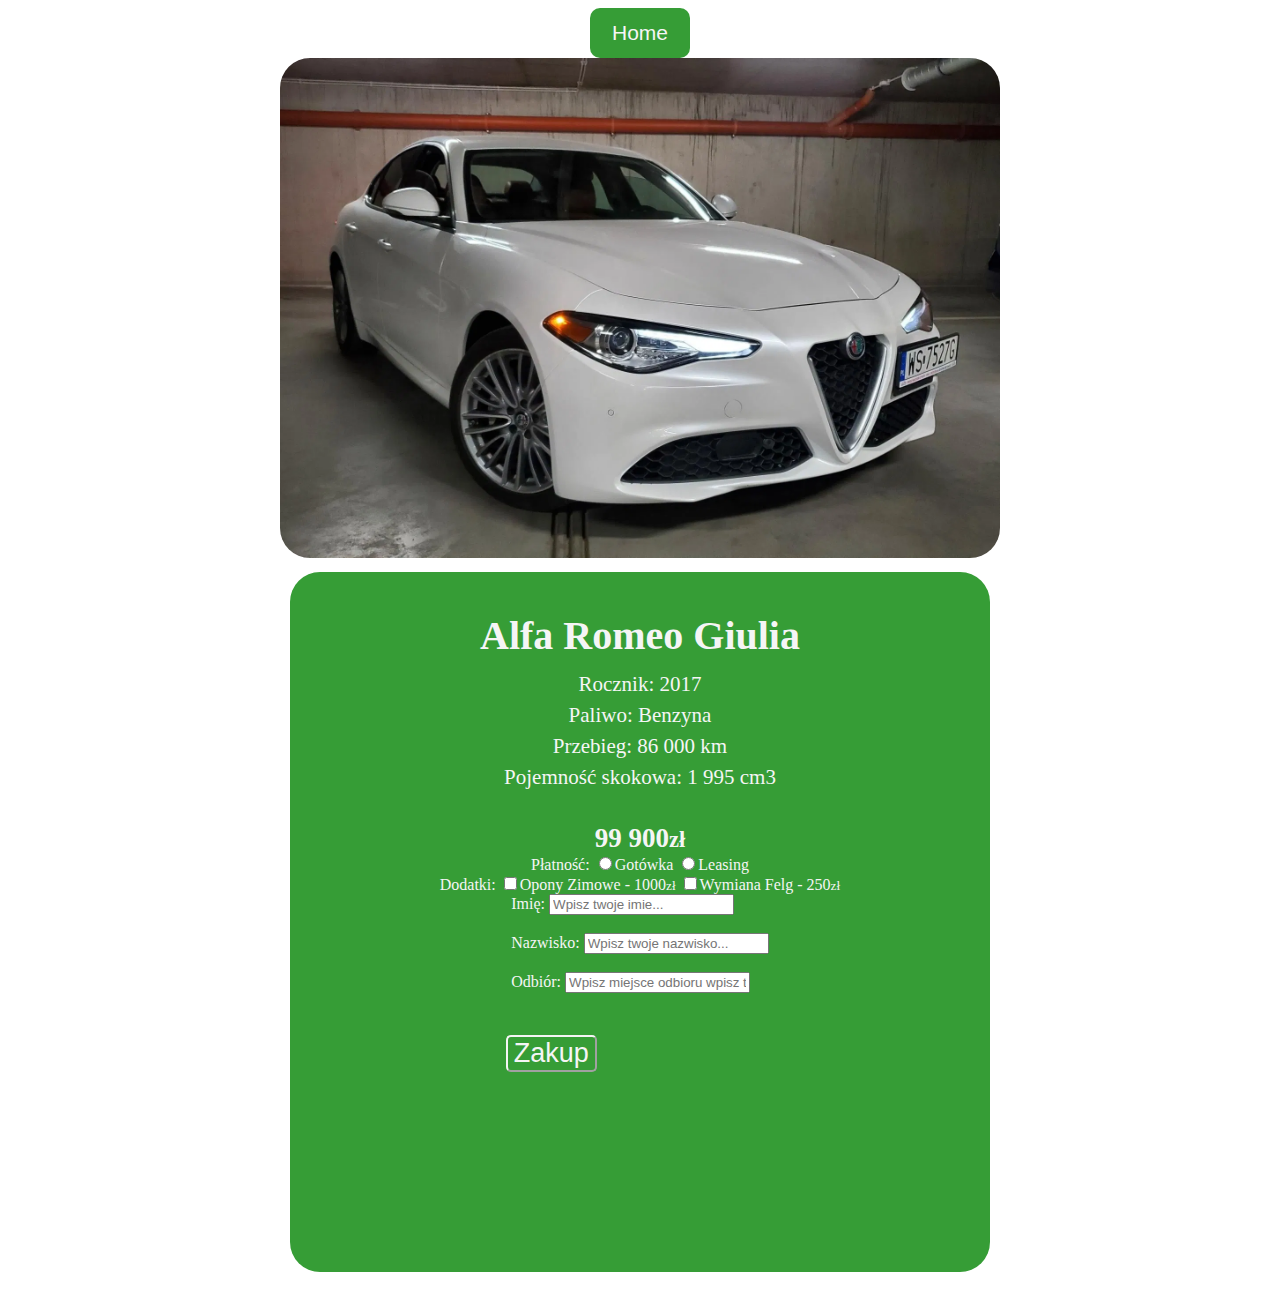
<file: Cars/Alfa Romeo/Alfa Romeo Giulia/Podstrona/Index.html>
<!DOCTYPE html>
<html lang="en">
<head>
    <meta charset="UTF-8">
    <meta name="viewport" content="width=device-width, initial-scale=1.0">
    <title>Alfa Romeo Giulia</title>
    <link rel="stylesheet" href="index.css">
    <script src = "index.js"> </script>
</head>
<body>
    <div class="pasek">
        <a href="../../../../index.html"><button class="Home">Home</button></a>
    </div>

    <div class="col-md-4">
        <div class="product">
            <div class="image">
                <img src="../Alfa Romeo Giulia.png" alt="">
            </div>
            <div class="info">
                <h3>Alfa Romeo Giulia</h3>

                <h6>Rocznik: 2017</h6>
                <h6>Paliwo: Benzyna</h6>
                <h6>Przebieg: 86 000 km</h6>
                <h6>Pojemność skokowa: 1 995 cm3</h6>
                <span class="price">99 900<small>zł</small></span>

                <div class="platnosc">
                    <label>Płatność:</label>
                    <input type="radio" name="platnosc" value="gotowka">Gotówka
                    <input type="radio" name="platnosc" value="leasing">Leasing
                </div>
                <div class="platnosc">
                    <label>Dodatki:</label>
                    <input type="checkbox">Opony Zimowe - 1000<small>zł</small>
                    <input type="checkbox">Wymiana Felg - 250<small>zł</small>
                </div>
                <form id="platnoscForm">
                    <div class="form-group">
                      <label for="imie">Imię:</label>
                      <input type="text" class="form-control" id="imie" required placeholder="Wpisz twoje imie...">
                    </div>
                    <br>
                    <div class="form-group">
                      <label for="nazwisko">Nazwisko:</label>
                      <input type="text" class="form-control" id="nazwisko" required placeholder="Wpisz twoje nazwisko...">
                    </div>
                    <br>
                    <div class="form-group">
                        <label for="miasto">Odbiór:</label>
                        <input type="text" class="form-control" id="miasto" required placeholder="Wpisz miejsce odbioru wpisz twój adres lub Komis...">
                      </div>
                      <div class="info-price">
                        <button onclick="kupAuto()" class="buy" type="submit" id="kup">Zakup</button>
                    </div>
                </form>
                </div>
            </div>
        </div>
    </div>
</body>
</html>
</file>
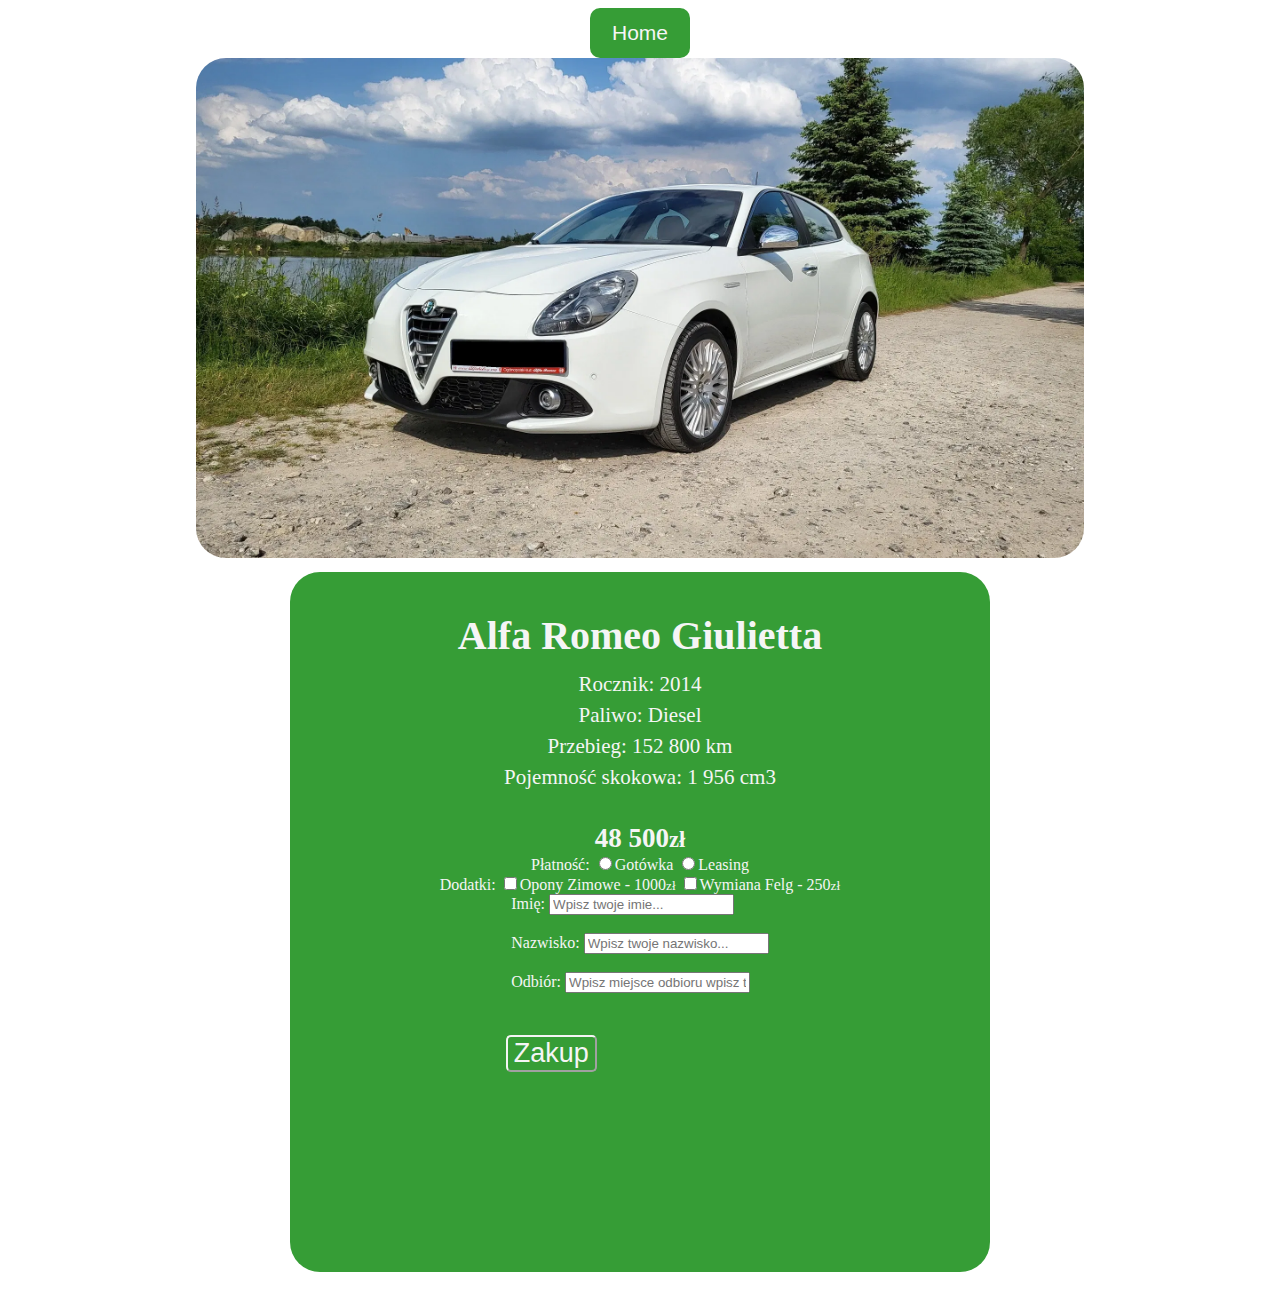
<file: Cars/Alfa Romeo/Alfa Romeo Giulietta/Podstrona/Index.html>
<!DOCTYPE html>
<html lang="en">
<head>
    <meta charset="UTF-8">
    <meta name="viewport" content="width=device-width, initial-scale=1.0">
    <title>Alfa Romeo Giulietta</title>
    <link rel="stylesheet" href="index.css">
    <script src = "index.js"> </script>
</head>
<body>
    <div class="pasek">
        <a href="../../../../index.html"><button class="Home">Home</button></a>
    </div>

    <div class="col-md-4">
        <div class="product">
            <div class="image">
                <img src="../Alfa Romeo Giulietta.png" alt="">
            </div>
            <div class="info">
                <h3>Alfa Romeo Giulietta</h3>

                <h6>Rocznik: 2014</h6>
                <h6>Paliwo: Diesel</h6>
                <h6>Przebieg: 152 800 km</h6>
                <h6>Pojemność skokowa: 1 956 cm3</h6>
                <span class="price">48 500<small>zł</small></span>

                <div class="platnosc">
                    <label>Płatność:</label>
                    <input type="radio" name="platnosc" value="gotowka">Gotówka
                    <input type="radio" name="platnosc" value="leasing">Leasing
                </div>
                <div class="platnosc">
                    <label>Dodatki:</label>
                    <input type="checkbox">Opony Zimowe - 1000<small>zł</small>
                    <input type="checkbox">Wymiana Felg - 250<small>zł</small>
                </div>
                <form id="platnoscForm">
                    <div class="form-group">
                      <label for="imie">Imię:</label>
                      <input type="text" class="form-control" id="imie" required placeholder="Wpisz twoje imie...">
                    </div>
                    <br>
                    <div class="form-group">
                      <label for="nazwisko">Nazwisko:</label>
                      <input type="text" class="form-control" id="nazwisko" required placeholder="Wpisz twoje nazwisko...">
                    </div>
                    <br>
                    <div class="form-group">
                        <label for="miasto">Odbiór:</label>
                        <input type="text" class="form-control" id="miasto" required placeholder="Wpisz miejsce odbioru wpisz twój adres lub Komis...">
                      </div>
                      <div class="info-price">
                        <button onclick="kupAuto()" class="buy" type="submit" id="kup">Zakup</button>
                    </div>
                </form>
                </div>
            </div>
        </div>
    </div>
</body>
</html>
</file>
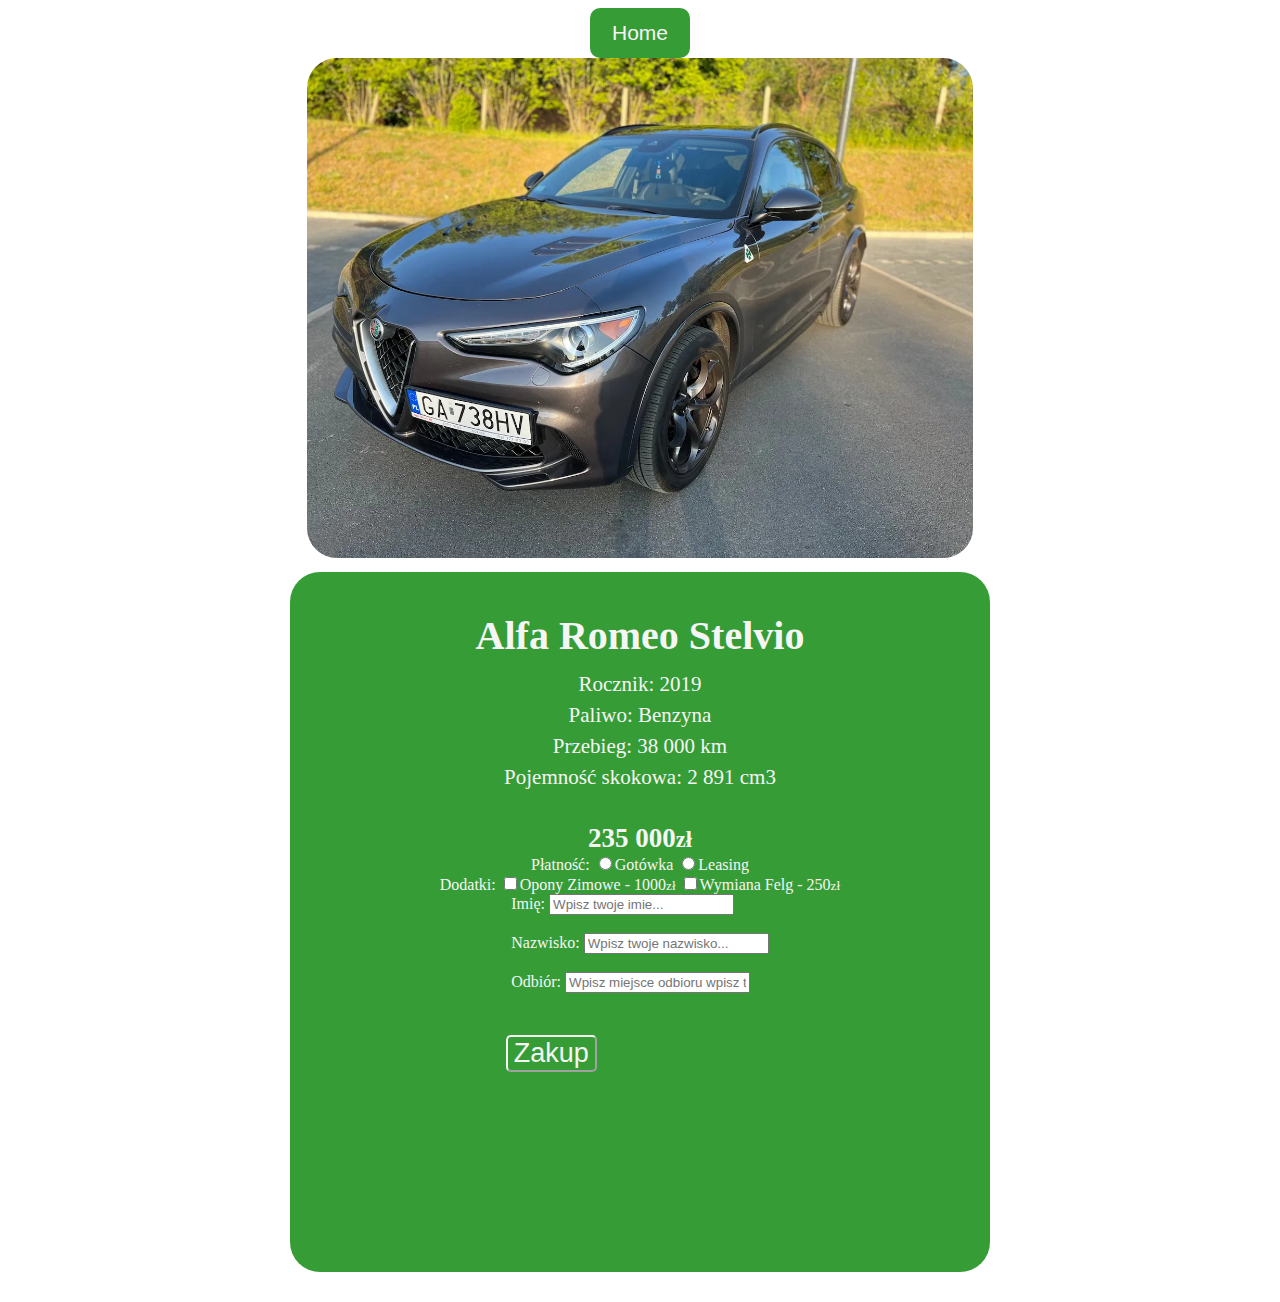
<file: Cars/Alfa Romeo/Alfa Romeo Stelvio/Podstrona/Index.html>
<!DOCTYPE html>
<html lang="en">
<head>
    <meta charset="UTF-8">
    <meta name="viewport" content="width=device-width, initial-scale=1.0">
    <title>Alfa Romeo Stelvio</title>
    <link rel="stylesheet" href="index.css">
    <script src = "index.js"> </script>
</head>
<body>
    <div class="pasek">
        <a href="../../../../index.html"><button class="Home">Home</button></a>
    </div>

    <div class="col-md-4">
        <div class="product">
            <div class="image">
                <img src="../Alfa Romeo Stelvio.png" alt="">
            </div>
            <div class="info">
                <h3>Alfa Romeo Stelvio</h3>

                <h6>Rocznik: 2019</h6>
                <h6>Paliwo: Benzyna</h6>
                <h6>Przebieg: 38 000 km</h6>
                <h6>Pojemność skokowa: 2 891 cm3</h6>
                <span class="price">235 000<small>zł</small></span>

                <div class="platnosc">
                    <label>Płatność:</label>
                    <input type="radio" name="platnosc" value="gotowka">Gotówka
                    <input type="radio" name="platnosc" value="leasing">Leasing
                </div>
                <div class="platnosc">
                    <label>Dodatki:</label>
                    <input type="checkbox">Opony Zimowe - 1000<small>zł</small>
                    <input type="checkbox">Wymiana Felg - 250<small>zł</small>
                </div>
                <form id="platnoscForm">
                    <div class="form-group">
                      <label for="imie">Imię:</label>
                      <input type="text" class="form-control" id="imie" required placeholder="Wpisz twoje imie...">
                    </div>
                    <br>
                    <div class="form-group">
                      <label for="nazwisko">Nazwisko:</label>
                      <input type="text" class="form-control" id="nazwisko" required placeholder="Wpisz twoje nazwisko...">
                    </div>
                    <br>
                    <div class="form-group">
                        <label for="miasto">Odbiór:</label>
                        <input type="text" class="form-control" id="miasto" required placeholder="Wpisz miejsce odbioru wpisz twój adres lub Komis...">
                      </div>
                      <div class="info-price">
                        <button onclick="kupAuto()" class="buy" type="submit" id="kup">Zakup</button>
                    </div>
                </form>
                </div>
            </div>
        </div>
    </div>
</body>
</html>
</file>
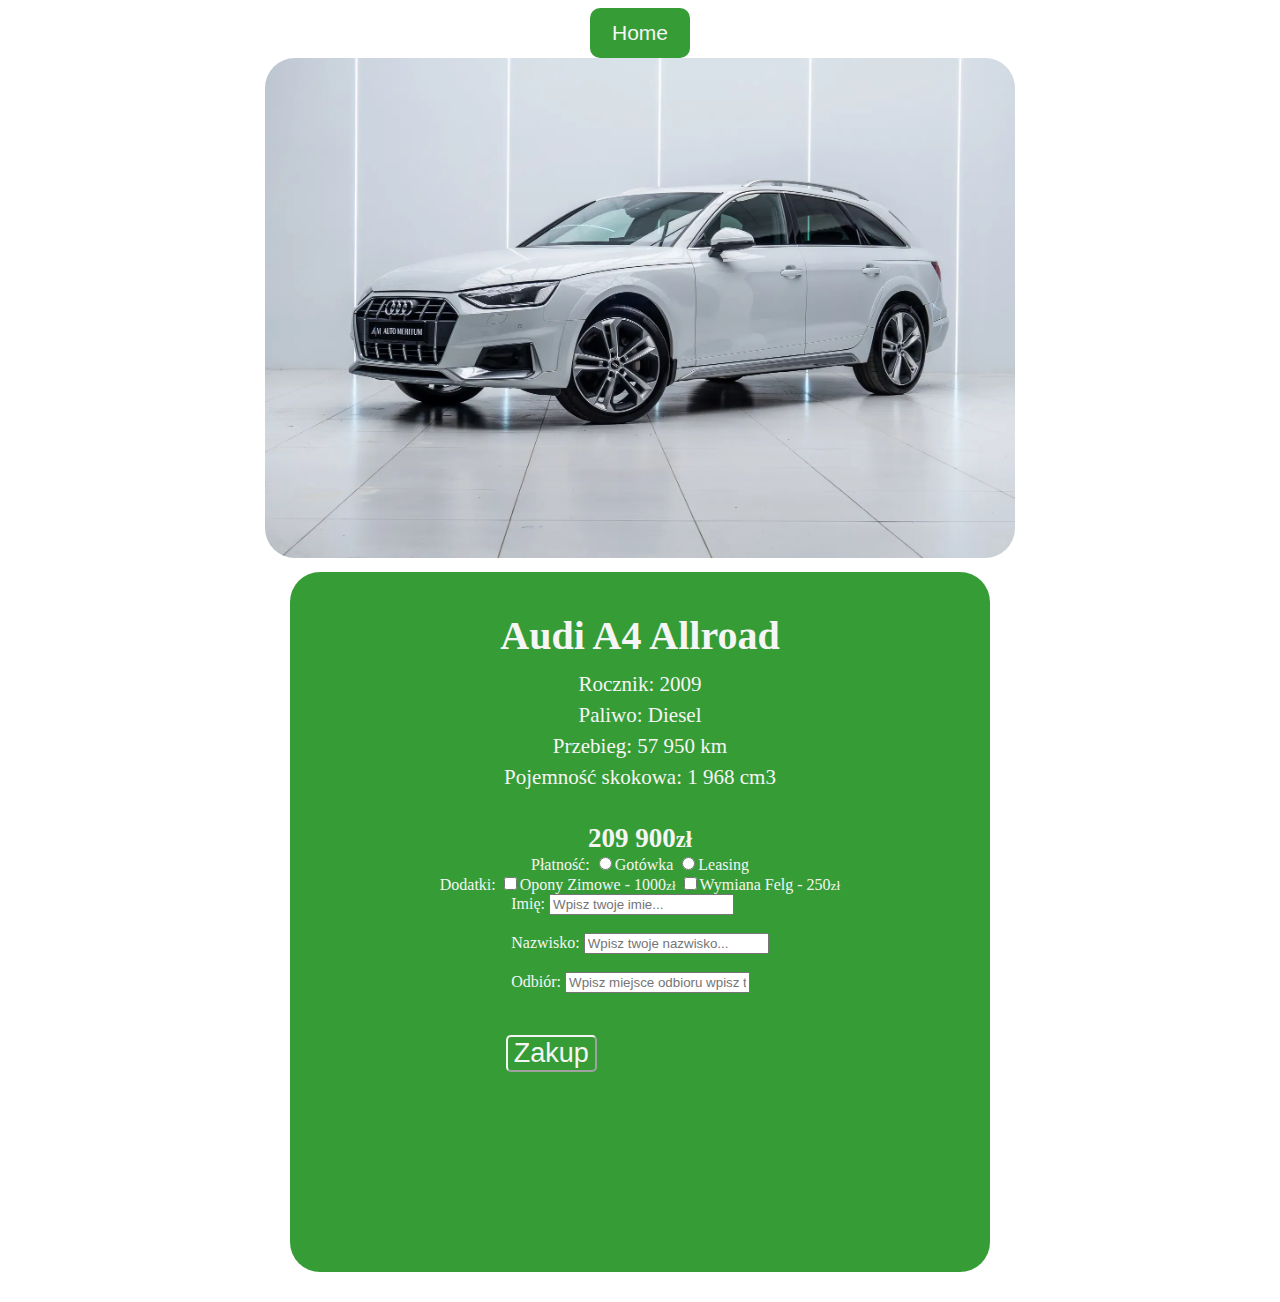
<file: Cars/Audi/AudiA4Allroad/Podstrona/Index.html>
<!DOCTYPE html>
<html lang="en">
<head>
    <meta charset="UTF-8">
    <meta name="viewport" content="width=device-width, initial-scale=1.0">
    <title>Audi A4</title>
    <link rel="stylesheet" href="index.css">
    <script src = "index.js"> </script>
</head>
<body>
    <div class="pasek">
        <a href="../../../../index.html"><button class="Home">Home</button></a>
    </div>

    <div class="col-md-4">
        <div class="product">
            <div class="image">
                <img src="../Audi A4 Allroad.png" alt="">
            </div>
            <div class="info">
                <h3>Audi A4 Allroad</h3>

                <h6>Rocznik: 2009</h6>
                <h6>Paliwo: Diesel</h6>
                <h6>Przebieg: 57 950 km</h6>
                <h6>Pojemność skokowa: 1 968 cm3</h6>
                <span class="price">209 900<small>zł</small></span>

                <div class="platnosc">
                    <label>Płatność:</label>
                    <input type="radio" name="platnosc" value="gotowka">Gotówka
                    <input type="radio" name="platnosc" value="leasing">Leasing
                </div>
                <div class="platnosc">
                    <label>Dodatki:</label>
                    <input type="checkbox">Opony Zimowe - 1000<small>zł</small>
                    <input type="checkbox">Wymiana Felg - 250<small>zł</small>
                </div>
                <form id="platnoscForm">
                    <div class="form-group">
                      <label for="imie">Imię:</label>
                      <input type="text" class="form-control" id="imie" required placeholder="Wpisz twoje imie...">
                    </div>
                    <br>
                    <div class="form-group">
                      <label for="nazwisko">Nazwisko:</label>
                      <input type="text" class="form-control" id="nazwisko" required placeholder="Wpisz twoje nazwisko...">
                    </div>
                    <br>
                    <div class="form-group">
                        <label for="miasto">Odbiór:</label>
                        <input type="text" class="form-control" id="miasto" required placeholder="Wpisz miejsce odbioru wpisz twój adres lub Komis...">
                      </div>
                      <div class="info-price">
                        <button onclick="kupAuto()" class="buy" type="submit" id="kup">Zakup</button>
                    </div>
                </form>
                </div>
            </div>
        </div>
    </div>
</body>
</html>
</file>
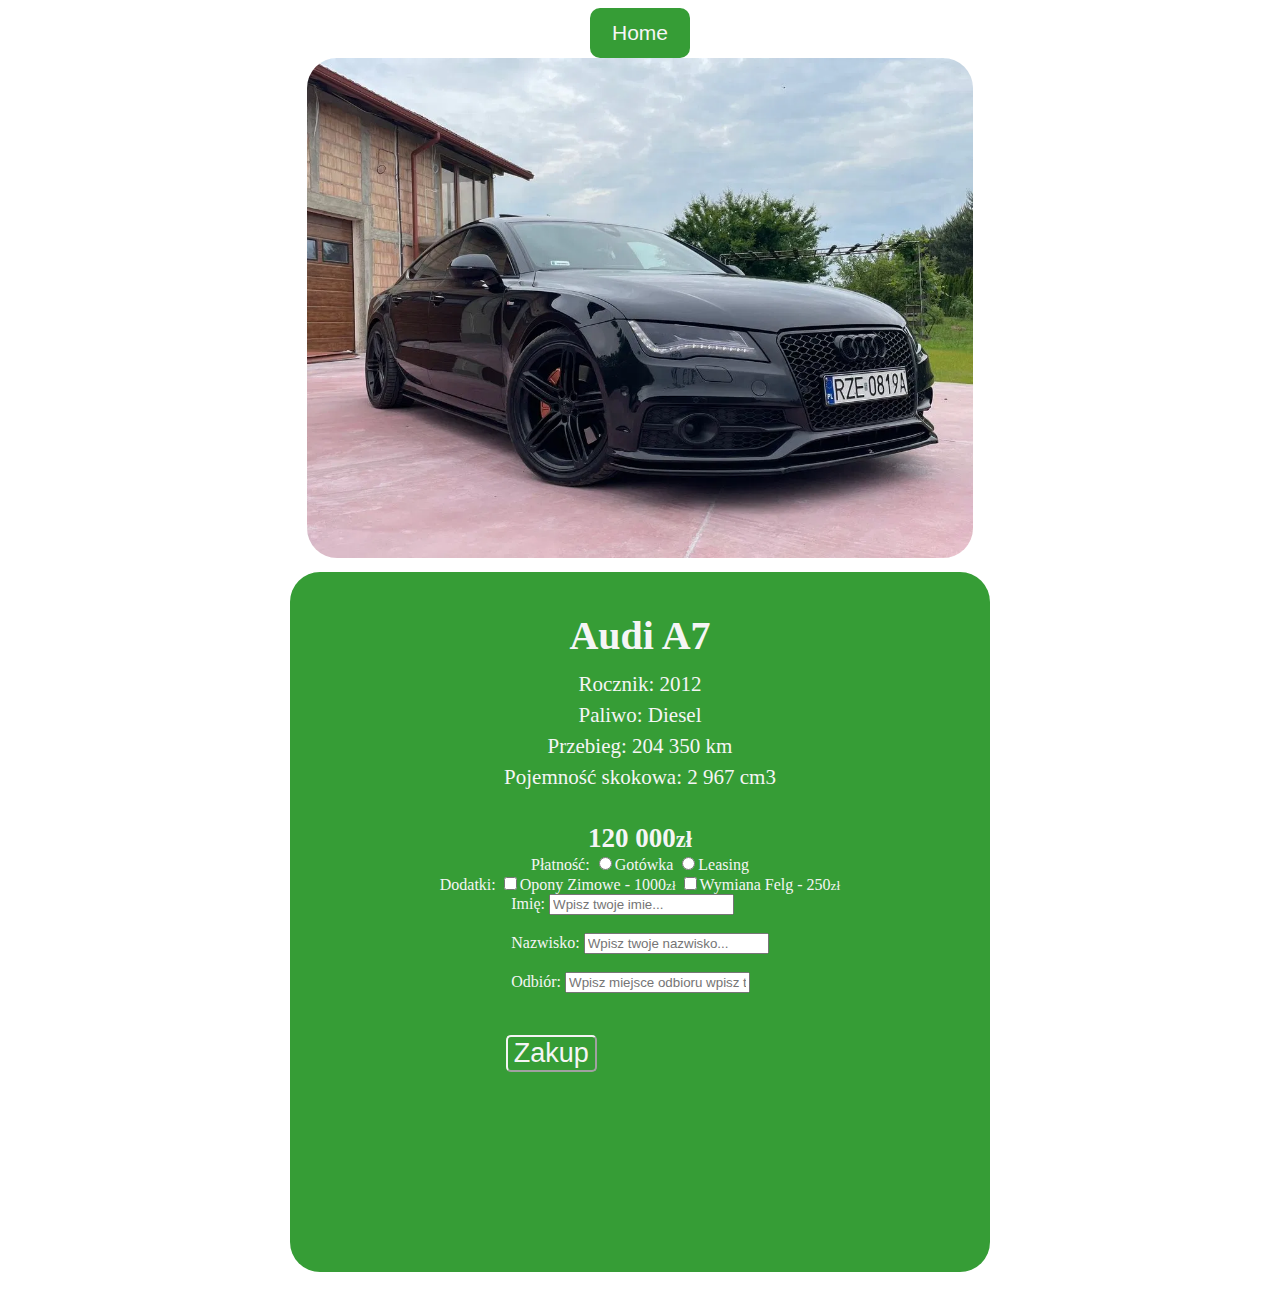
<file: Cars/Audi/AudiA7/Podstrona/Index.html>
<!DOCTYPE html>
<html lang="en">
<head>
    <meta charset="UTF-8">
    <meta name="viewport" content="width=device-width, initial-scale=1.0">
    <title>Audi A7</title>
    <link rel="stylesheet" href="index.css">
    <script src = "index.js"> </script>
</head>
<body>
    <div class="pasek">
        <a href="../../../../index.html"><button class="Home">Home</button></a>
    </div>

    <div class="col-md-4">
        <div class="product">
            <div class="image">
                <img src="../Audi A7.png" alt="">
            </div>
            <div class="info">
                <h3>Audi A7</h3>

                <h6>Rocznik: 2012</h6>
                <h6>Paliwo: Diesel</h6>
                <h6>Przebieg: 204 350 km</h6>
                <h6>Pojemność skokowa: 2 967 cm3</h6>
                <span class="price">120 000<small>zł</small></span>

                <div class="platnosc">
                    <label>Płatność:</label>
                    <input type="radio" name="platnosc" value="gotowka">Gotówka
                    <input type="radio" name="platnosc" value="leasing">Leasing
                </div>
                <div class="platnosc">
                    <label>Dodatki:</label>
                    <input type="checkbox">Opony Zimowe - 1000<small>zł</small>
                    <input type="checkbox">Wymiana Felg - 250<small>zł</small>
                </div>
                <form id="platnoscForm">
                    <div class="form-group">
                      <label for="imie">Imię:</label>
                      <input type="text" class="form-control" id="imie" required placeholder="Wpisz twoje imie...">
                    </div>
                    <br>
                    <div class="form-group">
                      <label for="nazwisko">Nazwisko:</label>
                      <input type="text" class="form-control" id="nazwisko" required placeholder="Wpisz twoje nazwisko...">
                    </div>
                    <br>
                    <div class="form-group">
                        <label for="miasto">Odbiór:</label>
                        <input type="text" class="form-control" id="miasto" required placeholder="Wpisz miejsce odbioru wpisz twój adres lub Komis...">
                      </div>
                      <div class="info-price">
                        <button onclick="kupAuto()" class="buy" type="submit" id="kup">Zakup</button>
                    </div>
                </form>
                </div>
            </div>
        </div>
    </div>
</body>
</html>
</file>
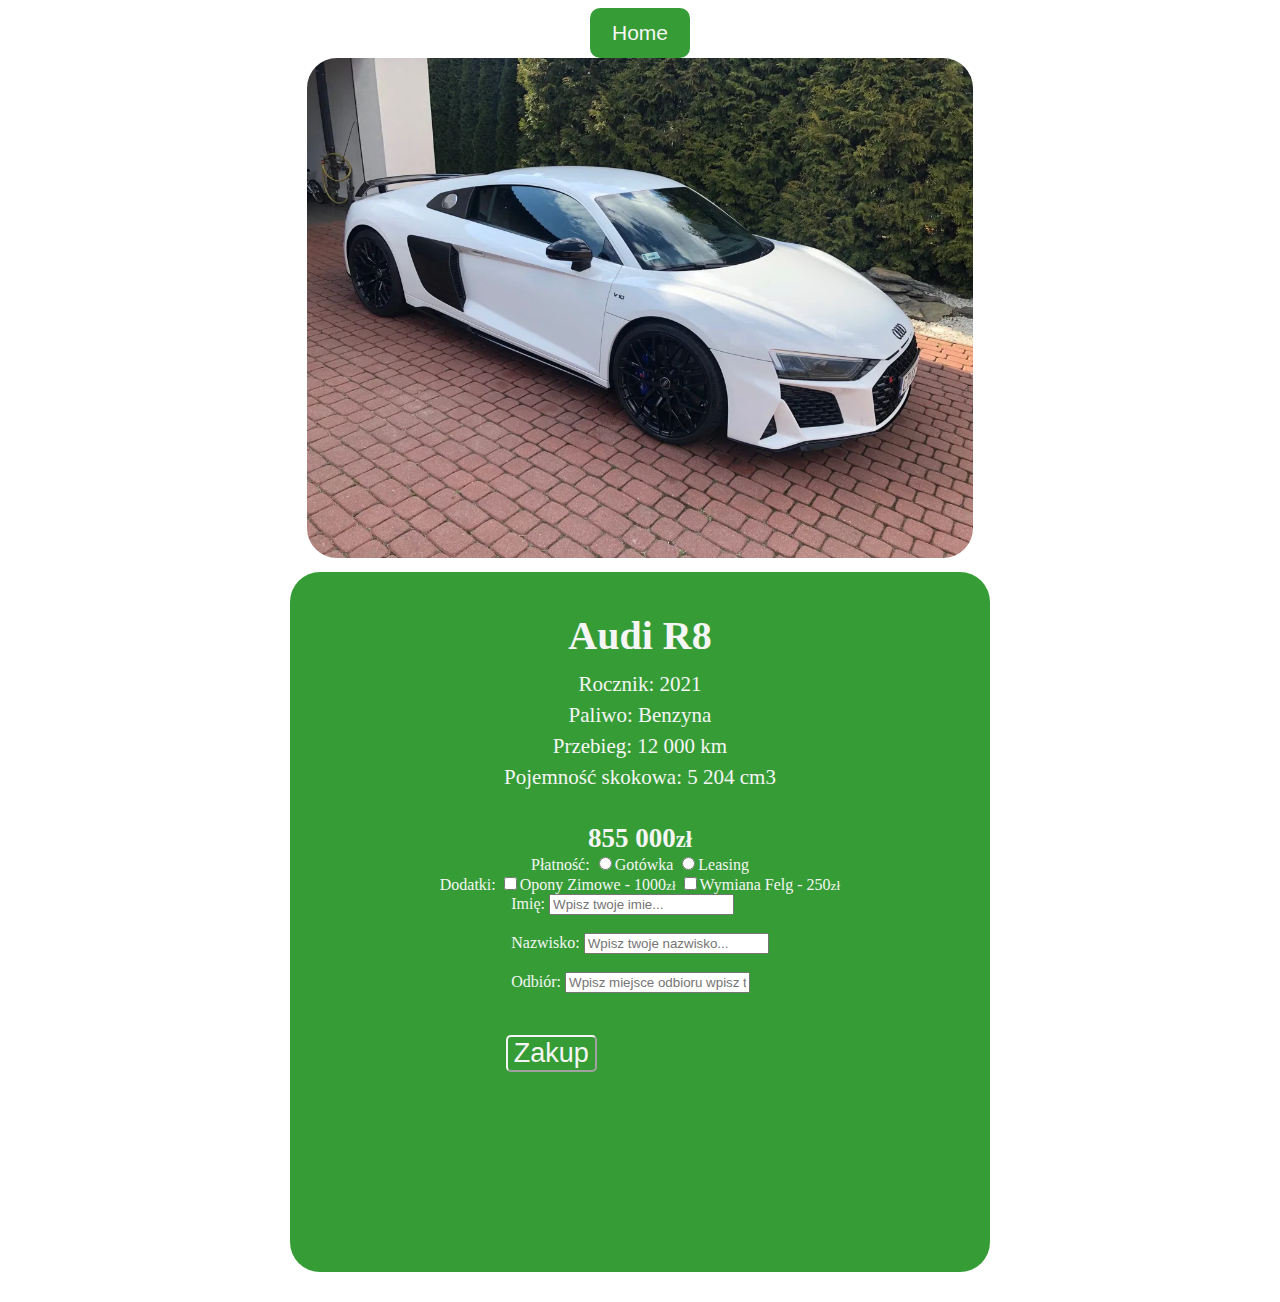
<file: Cars/Audi/AudiR8/Podstrona/Index.html>
<!DOCTYPE html>
<html lang="en">
<head>
    <meta charset="UTF-8">
    <meta name="viewport" content="width=device-width, initial-scale=1.0">
    <title>Audi R8</title>
    <link rel="stylesheet" href="index.css">
    <script src = "index.js"> </script>
</head>
<body>
    <div class="pasek">
        <a href="../../../../index.html"><button class="Home">Home</button></a>
    </div>

    <div class="col-md-4">
        <div class="product">
            <div class="image">
                <img src="../Audi R8.png" alt="">
            </div>
            <div class="info">
                <h3>Audi R8</h3>

                <h6>Rocznik: 2021</h6>
                <h6>Paliwo: Benzyna</h6>
                <h6>Przebieg: 12 000 km</h6>
                <h6>Pojemność skokowa: 5 204 cm3</h6>
                <span class="price">855 000<small>zł</small></span>

                <div class="platnosc">
                    <label>Płatność:</label>
                    <input type="radio" name="platnosc" value="gotowka">Gotówka
                    <input type="radio" name="platnosc" value="leasing">Leasing
                </div>
                <div class="platnosc">
                    <label>Dodatki:</label>
                    <input type="checkbox">Opony Zimowe - 1000<small>zł</small>
                    <input type="checkbox">Wymiana Felg - 250<small>zł</small>
                </div>
                <form id="platnoscForm">
                    <div class="form-group">
                      <label for="imie">Imię:</label>
                      <input type="text" class="form-control" id="imie" required placeholder="Wpisz twoje imie...">
                    </div>
                    <br>
                    <div class="form-group">
                      <label for="nazwisko">Nazwisko:</label>
                      <input type="text" class="form-control" id="nazwisko" required placeholder="Wpisz twoje nazwisko...">
                    </div>
                    <br>
                    <div class="form-group">
                        <label for="miasto">Odbiór:</label>
                        <input type="text" class="form-control" id="miasto" required placeholder="Wpisz miejsce odbioru wpisz twój adres lub Komis...">
                      </div>
                      <div class="info-price">
                        <button onclick="kupAuto()" class="buy" type="submit" id="kup">Zakup</button>
                    </div>
                </form>
                </div>
            </div>
        </div>
    </div>
</body>
</html>
</file>
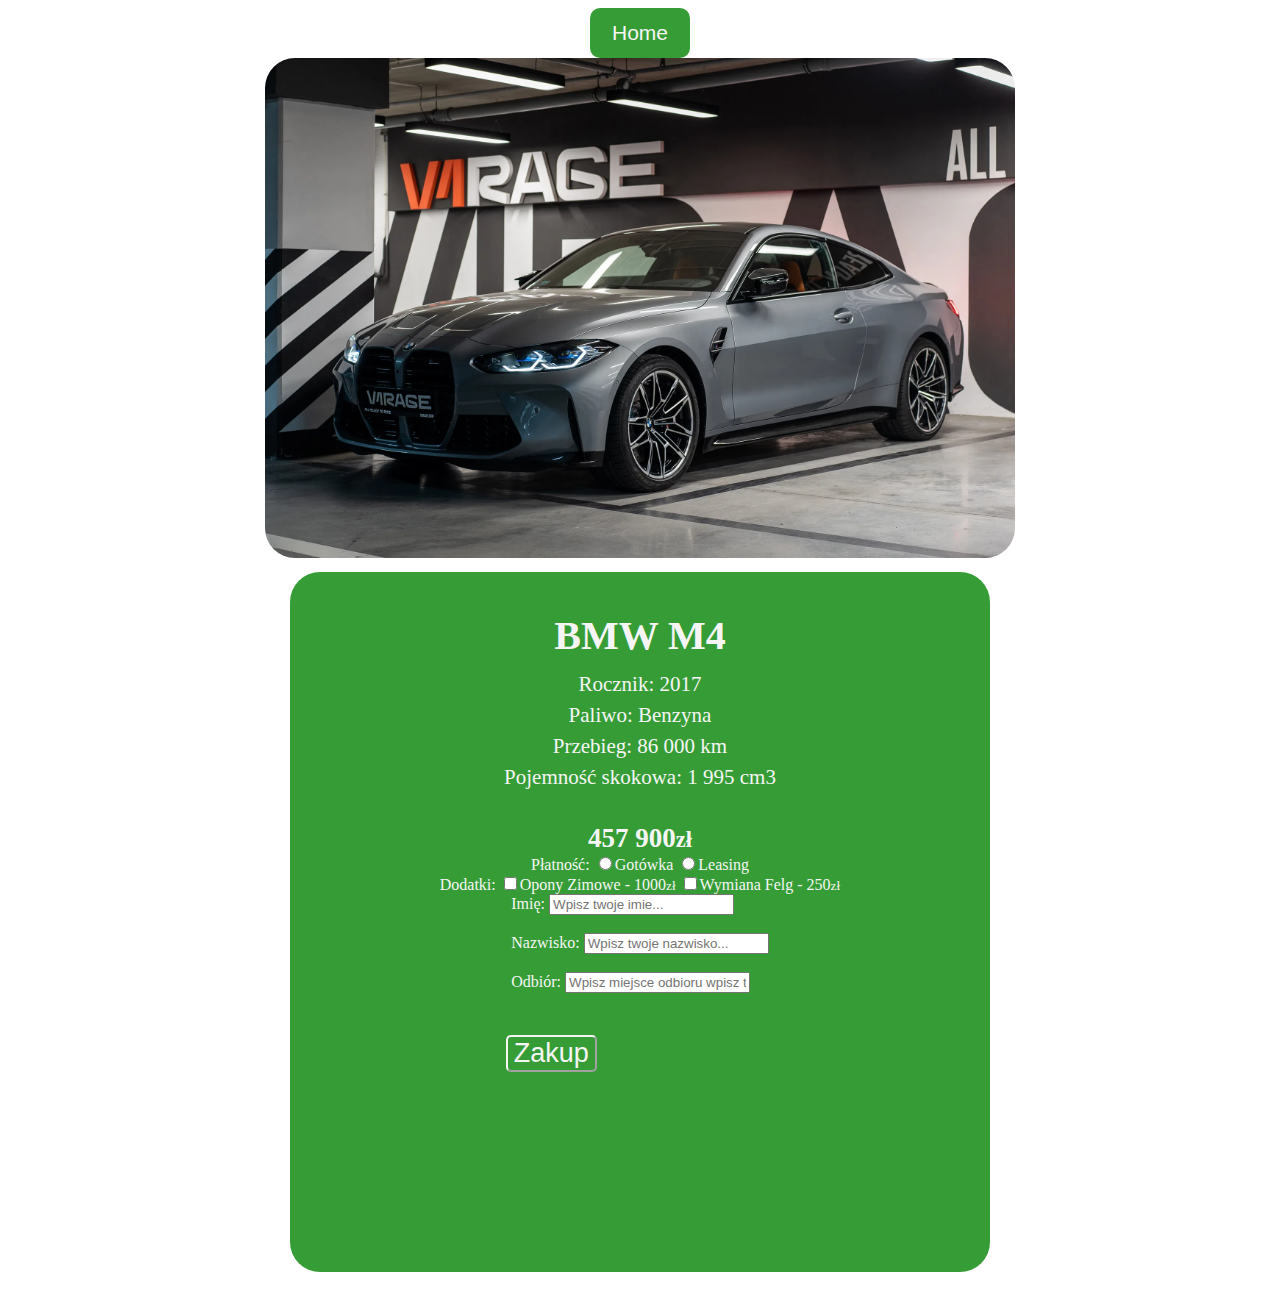
<file: Cars/BMW/BMW M4/Podstrona/Index.html>
<!DOCTYPE html>
<html lang="en">
<head>
    <meta charset="UTF-8">
    <meta name="viewport" content="width=device-width, initial-scale=1.0">
    <title>BMW M4</title>
    <link rel="stylesheet" href="index.css">
    <script src = "index.js"> </script>
</head>
<body>
    <div class="pasek">
        <a href="../../../../index.html"><button class="Home">Home</button></a>
    </div>

    <div class="col-md-4">
        <div class="product">
            <div class="image">
                <img src="../BMW M4.png" alt="">
            </div>
            <div class="info">
                <h3>BMW M4</h3>

                <h6>Rocznik: 2017</h6>
                <h6>Paliwo: Benzyna</h6>
                <h6>Przebieg: 86 000 km</h6>
                <h6>Pojemność skokowa: 1 995 cm3</h6>
                <span class="price">457 900<small>zł</small></span>

                <div class="platnosc">
                    <label>Płatność:</label>
                    <input type="radio" name="platnosc" value="gotowka">Gotówka
                    <input type="radio" name="platnosc" value="leasing">Leasing
                </div>
                <div class="platnosc">
                    <label>Dodatki:</label>
                    <input type="checkbox">Opony Zimowe - 1000<small>zł</small>
                    <input type="checkbox">Wymiana Felg - 250<small>zł</small>
                </div>
                <form id="platnoscForm">
                    <div class="form-group">
                      <label for="imie">Imię:</label>
                      <input type="text" class="form-control" id="imie" required placeholder="Wpisz twoje imie...">
                    </div>
                    <br>
                    <div class="form-group">
                      <label for="nazwisko">Nazwisko:</label>
                      <input type="text" class="form-control" id="nazwisko" required placeholder="Wpisz twoje nazwisko...">
                    </div>
                    <br>
                    <div class="form-group">
                        <label for="miasto">Odbiór:</label>
                        <input type="text" class="form-control" id="miasto" required placeholder="Wpisz miejsce odbioru wpisz twój adres lub Komis...">
                      </div>
                      <div class="info-price">
                        <button onclick="kupAuto()" class="buy" type="submit" id="kup">Zakup</button>
                    </div>
                </form>
                </div>
            </div>
        </div>
    </div>
</body>
</html>
</file>
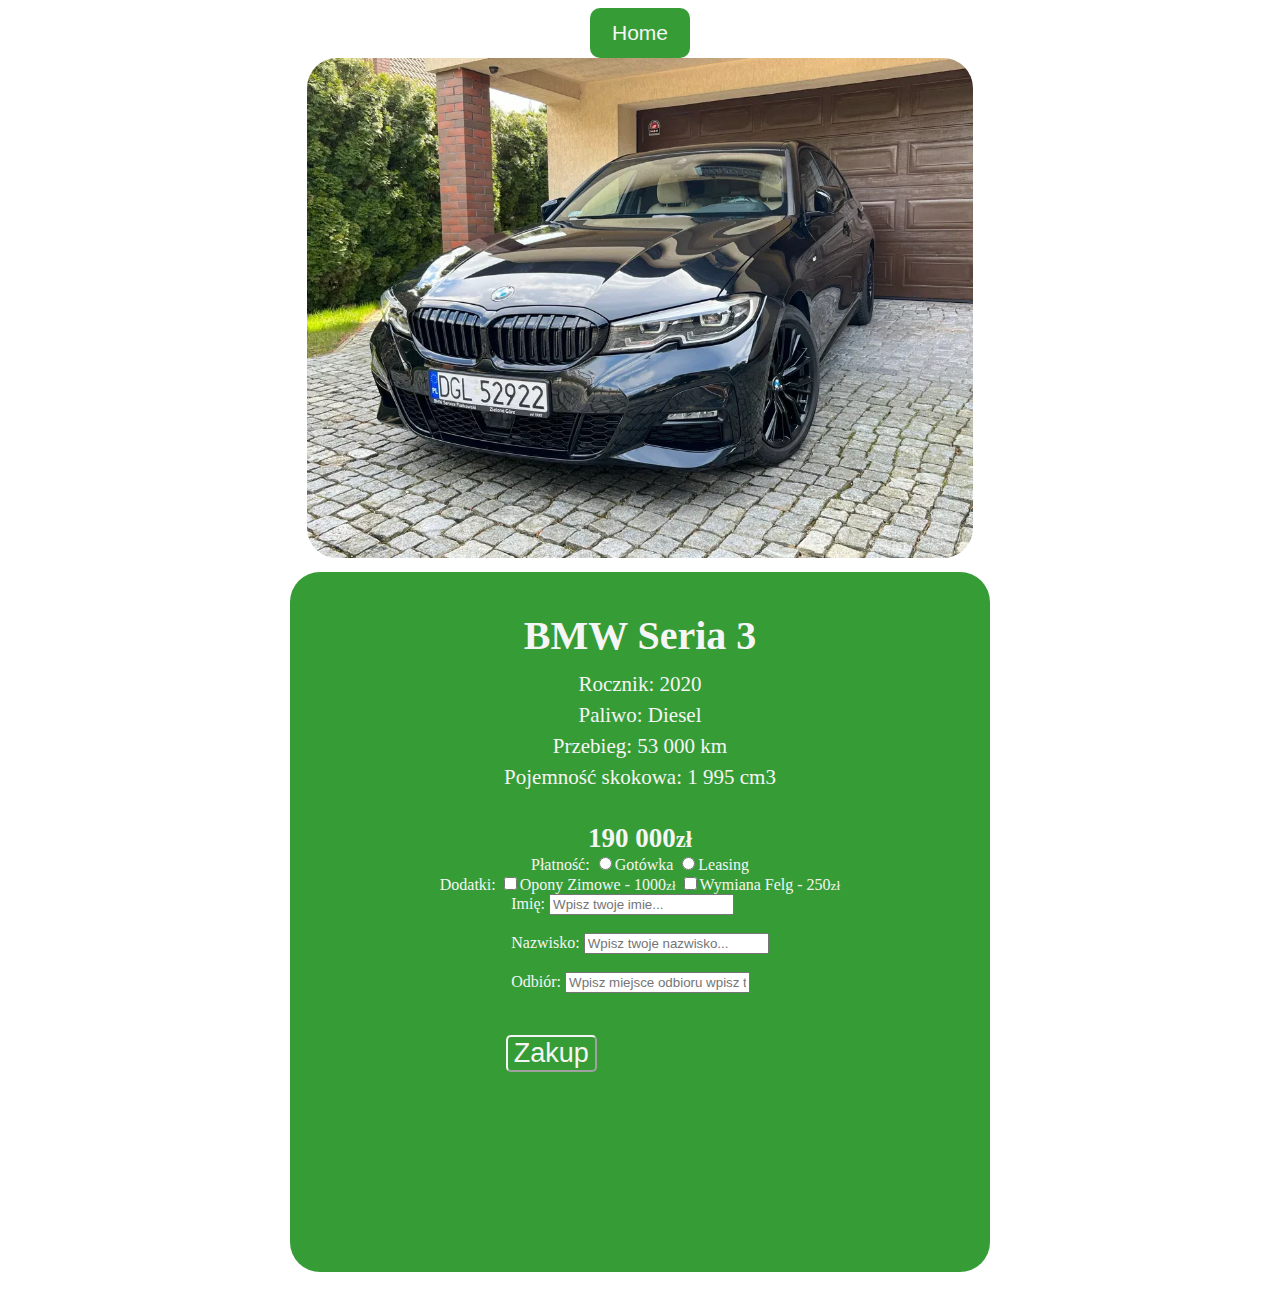
<file: Cars/BMW/BMW Seria 3/Podstrona/Index.html>
<!DOCTYPE html>
<html lang="en">
<head>
    <meta charset="UTF-8">
    <meta name="viewport" content="width=device-width, initial-scale=1.0">
    <title>BMW Seria 3</title>
    <link rel="stylesheet" href="index.css">
    <script src = "index.js"> </script>
</head>
<body>
    <div class="pasek">
        <a href="../../../../index.html"><button class="Home">Home</button></a>
    </div>

    <div class="col-md-4">
        <div class="product">
            <div class="image">
                <img src="../BMW Seria 3.png" alt="">
            </div>
            <div class="info">
                <h3>BMW Seria 3</h3>

                <h6>Rocznik: 2020</h6>
                <h6>Paliwo: Diesel</h6>
                <h6>Przebieg: 53 000 km</h6>
                <h6>Pojemność skokowa: 1 995 cm3</h6>
                <span class="price">190 000<small>zł</small></span>

                <div class="platnosc">
                    <label>Płatność:</label>
                    <input type="radio" name="platnosc" value="gotowka">Gotówka
                    <input type="radio" name="platnosc" value="leasing">Leasing
                </div>
                <div class="platnosc">
                    <label>Dodatki:</label>
                    <input type="checkbox">Opony Zimowe - 1000<small>zł</small>
                    <input type="checkbox">Wymiana Felg - 250<small>zł</small>
                </div>
                <form id="platnoscForm">
                    <div class="form-group">
                      <label for="imie">Imię:</label>
                      <input type="text" class="form-control" id="imie" required placeholder="Wpisz twoje imie...">
                    </div>
                    <br>
                    <div class="form-group">
                      <label for="nazwisko">Nazwisko:</label>
                      <input type="text" class="form-control" id="nazwisko" required placeholder="Wpisz twoje nazwisko...">
                    </div>
                    <br>
                    <div class="form-group">
                        <label for="miasto">Odbiór:</label>
                        <input type="text" class="form-control" id="miasto" required placeholder="Wpisz miejsce odbioru wpisz twój adres lub Komis...">
                      </div>
                      <div class="info-price">
                        <button onclick="kupAuto()" class="buy" type="submit" id="kup">Zakup</button>
                    </div>
                </form>
                </div>
            </div>
        </div>
    </div>
</body>
</html>
</file>
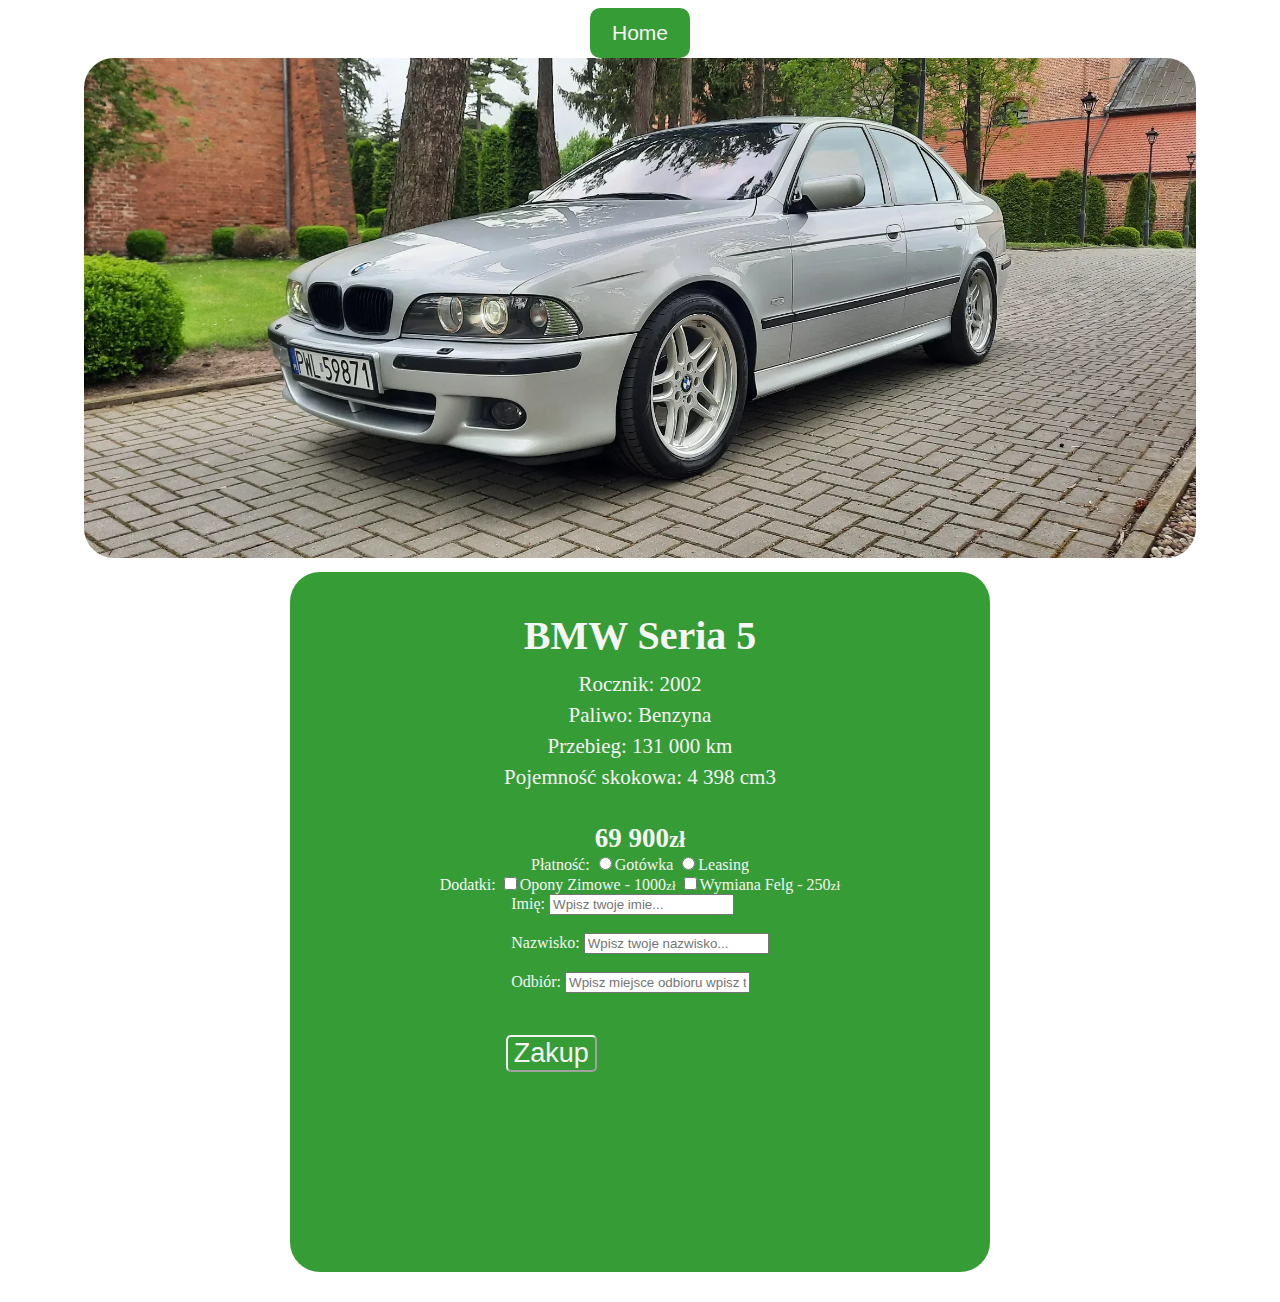
<file: Cars/BMW/BMW Seria 5/Podstrona/Index.html>
<!DOCTYPE html>
<html lang="en">
<head>
    <meta charset="UTF-8">
    <meta name="viewport" content="width=device-width, initial-scale=1.0">
    <title>BMW Seria 5</title>
    <link rel="stylesheet" href="index.css">
    <script src = "index.js"> </script>
</head>
<body>
    <div class="pasek">
        <a href="../../../../index.html"><button class="Home">Home</button></a>
    </div>

    <div class="col-md-4">
        <div class="product">
            <div class="image">
                <img src="../BMW Seria 5.png" alt="">
            </div>
            <div class="info">
                <h3>BMW Seria 5</h3>

                <h6>Rocznik: 2002</h6>
                <h6>Paliwo: Benzyna</h6>
                <h6>Przebieg: 131 000 km</h6>
                <h6>Pojemność skokowa: 4 398 cm3</h6>
                <span class="price">69 900<small>zł</small></span>

                <div class="platnosc">
                    <label>Płatność:</label>
                    <input type="radio" name="platnosc" value="gotowka">Gotówka
                    <input type="radio" name="platnosc" value="leasing">Leasing
                </div>
                <div class="platnosc">
                    <label>Dodatki:</label>
                    <input type="checkbox">Opony Zimowe - 1000<small>zł</small>
                    <input type="checkbox">Wymiana Felg - 250<small>zł</small>
                </div>
                <form id="platnoscForm">
                    <div class="form-group">
                      <label for="imie">Imię:</label>
                      <input type="text" class="form-control" id="imie" required placeholder="Wpisz twoje imie...">
                    </div>
                    <br>
                    <div class="form-group">
                      <label for="nazwisko">Nazwisko:</label>
                      <input type="text" class="form-control" id="nazwisko" required placeholder="Wpisz twoje nazwisko...">
                    </div>
                    <br>
                    <div class="form-group">
                        <label for="miasto">Odbiór:</label>
                        <input type="text" class="form-control" id="miasto" required placeholder="Wpisz miejsce odbioru wpisz twój adres lub Komis...">
                      </div>
                      <div class="info-price">
                        <button onclick="kupAuto()" class="buy" type="submit" id="kup">Zakup</button>
                    </div>
                </form>
                </div>
            </div>
        </div>
    </div>
</body>
</html>
</file>
<file: Cars/Alfa Romeo/Alfa Romeo Giulia/Podstrona/index.css>
.napis {
    text-align: center;
    justify-content: center;
    width: 200px;
    height: 50px;
    border-radius: 10px;
    background-color: rgb(54, 157, 54);
}

.napis h1 {
    font-size: 21px;
    color: whitesmoke;
    font-weight: 700;
}

.pasek {
    position: relative;
    width: 100%;
    align-items: center;
    justify-content: center;
    display: flex;
}




.info {
    align-items: center;
    display: flex;
    flex-direction: column;
    background-color: rgb(54, 157, 54);
    height: 700px;
    width: 700px;
    border-radius: 30px;
    color: whitesmoke;
}


.product{
    margin-bottom: 30px;
    align-items: center;
    justify-content: center;
    display: flex;
    flex-direction: column;
}

.image img { 
    height: 500px;
    width: 100%;
    object-fit: cover;
    border-radius: 30px;
}

.image {
    margin-bottom: 10px;
}

.info h6{
    margin: 3px;
    font-weight: 500;
    font-size: 21px;
}
.info h3 {
    font-size: 40px;
    margin-bottom: 10px;
}

.stars {
    margin-bottom: 0;
    padding-left: 0;
    list-style-type: none;
}

.stars li {
    display: inline-block;
    color: rgb(255, 140, 0); 
}

.info-price {
    align-items: center;
    justify-content: center;
    display: flex;
    flex-direction: column;
    width: 100px;
    height: 50px;
    padding-top: 40px;

}

.buy {
    display: flex;
    justify-content: center;
    align-items: center;
    background-color: rgb(54, 157, 54);
    color: whitesmoke;
    font-size: 27px;
    border-color: whitesmoke;
    border-radius: 5px;
    font-weight: 500;
    

}

.buy:hover {
    cursor: pointer;
}

.info-price {
    text-decoration: none;
    width: 80px;
    height: 40px;
    border-radius: 2px;
    border-color: whitesmoke;
    border-width: 2px;
}

.info-price a{
    text-decoration: none;
}

.Home {
    border: none;
    width: 100px;
    height: 50px;
    display: flex;
    background-color: rgb(54, 157, 54);
    color: whitesmoke;
    border-radius: 10px;
    align-items: center;
    justify-content: center;
    font-weight: 500;
    font-size: 21px;
    transition: 0.5s;
    text-transform: none;

}


.Home:hover{
    width: 120px;
    height: 60px;
    font-size: 25px;
}

.pasek a {
    text-decoration: none;
}

.price{
    padding-top: 30px;
    font-weight: 700;
    font-size: 27px;
}


nav{
    position: absolute;
    width: 100px;
    align-items: start;
    padding-left: 20px;
}

.select {
    height: 50px;
    width: 120px;
    font-size: 21px;
    border-color:  rgb(54, 157, 54);
    border-radius: 10px;
    background-color: rgb(54, 157, 54);
    color: whitesmoke;
    font-weight: 500;
    margin: 10px;
}

.select:hover {
    cursor: pointer;
}

.form-check {
    margin: 5px;
    font-weight: 500;
    font-size: 21px;
}

.baton {
    width: 70px;
    height: 35px;
    font-size: 21px;
}

.input {
    margin: 5px;
    border-width: 10px;
    border-radius: 5px;
}

.input.error{
    border-color: red ;
}

.input::placeholder {
    color: #ccc;
}

.checkbox__input.error + .checkbox__label {
    color: red;
}
</file>
<file: Cars/Alfa Romeo/Alfa Romeo Giulietta/Podstrona/index.css>
.napis {
    text-align: center;
    justify-content: center;
    width: 200px;
    height: 50px;
    border-radius: 10px;
    background-color: rgb(54, 157, 54);
}

.napis h1 {
    font-size: 21px;
    color: whitesmoke;
    font-weight: 700;
}

.pasek {
    position: relative;
    width: 100%;
    align-items: center;
    justify-content: center;
    display: flex;
}




.info {
    align-items: center;
    display: flex;
    flex-direction: column;
    background-color: rgb(54, 157, 54);
    height: 700px;
    width: 700px;
    border-radius: 30px;
    color: whitesmoke;
}


.product{
    margin-bottom: 30px;
    align-items: center;
    justify-content: center;
    display: flex;
    flex-direction: column;
}

.image img { 
    height: 500px;
    width: 100%;
    object-fit: cover;
    border-radius: 30px;
}

.image {
    margin-bottom: 10px;
}

.info h6{
    margin: 3px;
    font-weight: 500;
    font-size: 21px;
}
.info h3 {
    font-size: 40px;
    margin-bottom: 10px;
}

.stars {
    margin-bottom: 0;
    padding-left: 0;
    list-style-type: none;
}

.stars li {
    display: inline-block;
    color: rgb(255, 140, 0); 
}

.info-price {
    align-items: center;
    justify-content: center;
    display: flex;
    flex-direction: column;
    width: 100px;
    height: 50px;
    padding-top: 40px;

}

.buy {
    display: flex;
    justify-content: center;
    align-items: center;
    background-color: rgb(54, 157, 54);
    color: whitesmoke;
    font-size: 27px;
    border-color: whitesmoke;
    border-radius: 5px;
    font-weight: 500;
    

}

.buy:hover {
    cursor: pointer;
}

.info-price {
    text-decoration: none;
    width: 80px;
    height: 40px;
    border-radius: 2px;
    border-color: whitesmoke;
    border-width: 2px;
}

.info-price a{
    text-decoration: none;
}

.Home {
    border: none;
    width: 100px;
    height: 50px;
    display: flex;
    background-color: rgb(54, 157, 54);
    color: whitesmoke;
    border-radius: 10px;
    align-items: center;
    justify-content: center;
    font-weight: 500;
    font-size: 21px;
    transition: 0.5s;
    text-transform: none;

}


.Home:hover{
    width: 120px;
    height: 60px;
    font-size: 25px;
}

.pasek a {
    text-decoration: none;
}

.price{
    padding-top: 30px;
    font-weight: 700;
    font-size: 27px;
}


nav{
    position: absolute;
    width: 100px;
    align-items: start;
    padding-left: 20px;
}

.select {
    height: 50px;
    width: 120px;
    font-size: 21px;
    border-color:  rgb(54, 157, 54);
    border-radius: 10px;
    background-color: rgb(54, 157, 54);
    color: whitesmoke;
    font-weight: 500;
    margin: 10px;
}

.select:hover {
    cursor: pointer;
}

.form-check {
    margin: 5px;
    font-weight: 500;
    font-size: 21px;
}

.baton {
    width: 70px;
    height: 35px;
    font-size: 21px;
}

.input {
    margin: 5px;
    border-width: 10px;
    border-radius: 5px;
}

.input.error{
    border-color: red ;
}

.input::placeholder {
    color: #ccc;
}

.checkbox__input.error + .checkbox__label {
    color: red;
}
</file>
<file: Cars/Alfa Romeo/Alfa Romeo Stelvio/Podstrona/index.css>
.napis {
    text-align: center;
    justify-content: center;
    width: 200px;
    height: 50px;
    border-radius: 10px;
    background-color: rgb(54, 157, 54);
}

.napis h1 {
    font-size: 21px;
    color: whitesmoke;
    font-weight: 700;
}

.pasek {
    position: relative;
    width: 100%;
    align-items: center;
    justify-content: center;
    display: flex;
}




.info {
    align-items: center;
    display: flex;
    flex-direction: column;
    background-color: rgb(54, 157, 54);
    height: 700px;
    width: 700px;
    border-radius: 30px;
    color: whitesmoke;
}


.product{
    margin-bottom: 30px;
    align-items: center;
    justify-content: center;
    display: flex;
    flex-direction: column;
}

.image img { 
    height: 500px;
    width: 100%;
    object-fit: cover;
    border-radius: 30px;
}

.image {
    margin-bottom: 10px;
}

.info h6{
    margin: 3px;
    font-weight: 500;
    font-size: 21px;
}
.info h3 {
    font-size: 40px;
    margin-bottom: 10px;
}

.stars {
    margin-bottom: 0;
    padding-left: 0;
    list-style-type: none;
}

.stars li {
    display: inline-block;
    color: rgb(255, 140, 0); 
}

.info-price {
    align-items: center;
    justify-content: center;
    display: flex;
    flex-direction: column;
    width: 100px;
    height: 50px;
    padding-top: 40px;

}

.buy {
    display: flex;
    justify-content: center;
    align-items: center;
    background-color: rgb(54, 157, 54);
    color: whitesmoke;
    font-size: 27px;
    border-color: whitesmoke;
    border-radius: 5px;
    font-weight: 500;
    

}

.buy:hover {
    cursor: pointer;
}

.info-price {
    text-decoration: none;
    width: 80px;
    height: 40px;
    border-radius: 2px;
    border-color: whitesmoke;
    border-width: 2px;
}

.info-price a{
    text-decoration: none;
}

.Home {
    border: none;
    width: 100px;
    height: 50px;
    display: flex;
    background-color: rgb(54, 157, 54);
    color: whitesmoke;
    border-radius: 10px;
    align-items: center;
    justify-content: center;
    font-weight: 500;
    font-size: 21px;
    transition: 0.5s;
    text-transform: none;

}


.Home:hover{
    width: 120px;
    height: 60px;
    font-size: 25px;
}

.pasek a {
    text-decoration: none;
}

.price{
    padding-top: 30px;
    font-weight: 700;
    font-size: 27px;
}


nav{
    position: absolute;
    width: 100px;
    align-items: start;
    padding-left: 20px;
}

.select {
    height: 50px;
    width: 120px;
    font-size: 21px;
    border-color:  rgb(54, 157, 54);
    border-radius: 10px;
    background-color: rgb(54, 157, 54);
    color: whitesmoke;
    font-weight: 500;
    margin: 10px;
}

.select:hover {
    cursor: pointer;
}

.form-check {
    margin: 5px;
    font-weight: 500;
    font-size: 21px;
}

.baton {
    width: 70px;
    height: 35px;
    font-size: 21px;
}

.input {
    margin: 5px;
    border-width: 10px;
    border-radius: 5px;
}

.input.error{
    border-color: red ;
}

.input::placeholder {
    color: #ccc;
}

.checkbox__input.error + .checkbox__label {
    color: red;
}
</file>
<file: Cars/Audi/AudiA4Allroad/Podstrona/index.css>
.napis {
    text-align: center;
    justify-content: center;
    width: 200px;
    height: 50px;
    border-radius: 10px;
    background-color: rgb(54, 157, 54);
}

.napis h1 {
    font-size: 21px;
    color: whitesmoke;
    font-weight: 700;
}

.pasek {
    position: relative;
    width: 100%;
    align-items: center;
    justify-content: center;
    display: flex;
}




.info {
    align-items: center;
    display: flex;
    flex-direction: column;
    background-color: rgb(54, 157, 54);
    height: 700px;
    width: 700px;
    border-radius: 30px;
    color: whitesmoke;
}


.product{
    margin-bottom: 30px;
    align-items: center;
    justify-content: center;
    display: flex;
    flex-direction: column;
}

.image img { 
    height: 500px;
    width: 100%;
    object-fit: cover;
    border-radius: 30px;
}

.image {
    margin-bottom: 10px;
}

.info h6{
    margin: 3px;
    font-weight: 500;
    font-size: 21px;
}
.info h3 {
    font-size: 40px;
    margin-bottom: 10px;
}

.stars {
    margin-bottom: 0;
    padding-left: 0;
    list-style-type: none;
}

.stars li {
    display: inline-block;
    color: rgb(255, 140, 0); 
}

.info-price {
    align-items: center;
    justify-content: center;
    display: flex;
    flex-direction: column;
    width: 100px;
    height: 50px;
    padding-top: 40px;

}

.buy {
    display: flex;
    justify-content: center;
    align-items: center;
    background-color: rgb(54, 157, 54);
    color: whitesmoke;
    font-size: 27px;
    border-color: whitesmoke;
    border-radius: 5px;
    font-weight: 500;
    

}

.buy:hover {
    cursor: pointer;
}

.info-price {
    text-decoration: none;
    width: 80px;
    height: 40px;
    border-radius: 2px;
    border-color: whitesmoke;
    border-width: 2px;
}

.info-price a{
    text-decoration: none;
}

.Home {
    border: none;
    width: 100px;
    height: 50px;
    display: flex;
    background-color: rgb(54, 157, 54);
    color: whitesmoke;
    border-radius: 10px;
    align-items: center;
    justify-content: center;
    font-weight: 500;
    font-size: 21px;
    transition: 0.5s;
    text-transform: none;

}


.Home:hover{
    width: 120px;
    height: 60px;
    font-size: 25px;
}

.pasek a {
    text-decoration: none;
}

.price{
    padding-top: 30px;
    font-weight: 700;
    font-size: 27px;
}


nav{
    position: absolute;
    width: 100px;
    align-items: start;
    padding-left: 20px;
}

.select {
    height: 50px;
    width: 120px;
    font-size: 21px;
    border-color:  rgb(54, 157, 54);
    border-radius: 10px;
    background-color: rgb(54, 157, 54);
    color: whitesmoke;
    font-weight: 500;
    margin: 10px;
}

.select:hover {
    cursor: pointer;
}

.form-check {
    margin: 5px;
    font-weight: 500;
    font-size: 21px;
}

.baton {
    width: 70px;
    height: 35px;
    font-size: 21px;
}

.input {
    margin: 5px;
    border-width: 10px;
    border-radius: 5px;
}

.input.error{
    border-color: red ;
}

.input::placeholder {
    color: #ccc;
}

.checkbox__input.error + .checkbox__label {
    color: red;
}
</file>
<file: Cars/Audi/AudiA7/Podstrona/index.css>
.napis {
    text-align: center;
    justify-content: center;
    width: 200px;
    height: 50px;
    border-radius: 10px;
    background-color: rgb(54, 157, 54);
}

.napis h1 {
    font-size: 21px;
    color: whitesmoke;
    font-weight: 700;
}

.pasek {
    position: relative;
    width: 100%;
    align-items: center;
    justify-content: center;
    display: flex;
}




.info {
    align-items: center;
    display: flex;
    flex-direction: column;
    background-color: rgb(54, 157, 54);
    height: 700px;
    width: 700px;
    border-radius: 30px;
    color: whitesmoke;
}


.product{
    margin-bottom: 30px;
    align-items: center;
    justify-content: center;
    display: flex;
    flex-direction: column;
}

.image img { 
    height: 500px;
    width: 100%;
    object-fit: cover;
    border-radius: 30px;
}

.image {
    margin-bottom: 10px;
}

.info h6{
    margin: 3px;
    font-weight: 500;
    font-size: 21px;
}
.info h3 {
    font-size: 40px;
    margin-bottom: 10px;
}

.stars {
    margin-bottom: 0;
    padding-left: 0;
    list-style-type: none;
}

.stars li {
    display: inline-block;
    color: rgb(255, 140, 0); 
}

.info-price {
    align-items: center;
    justify-content: center;
    display: flex;
    flex-direction: column;
    width: 100px;
    height: 50px;
    padding-top: 40px;

}

.buy {
    display: flex;
    justify-content: center;
    align-items: center;
    background-color: rgb(54, 157, 54);
    color: whitesmoke;
    font-size: 27px;
    border-color: whitesmoke;
    border-radius: 5px;
    font-weight: 500;
    

}

.buy:hover {
    cursor: pointer;
}

.info-price {
    text-decoration: none;
    width: 80px;
    height: 40px;
    border-radius: 2px;
    border-color: whitesmoke;
    border-width: 2px;
}

.info-price a{
    text-decoration: none;
}

.Home {
    border: none;
    width: 100px;
    height: 50px;
    display: flex;
    background-color: rgb(54, 157, 54);
    color: whitesmoke;
    border-radius: 10px;
    align-items: center;
    justify-content: center;
    font-weight: 500;
    font-size: 21px;
    transition: 0.5s;
    text-transform: none;

}


.Home:hover{
    width: 120px;
    height: 60px;
    font-size: 25px;
}

.pasek a {
    text-decoration: none;
}

.price{
    padding-top: 30px;
    font-weight: 700;
    font-size: 27px;
}


nav{
    position: absolute;
    width: 100px;
    align-items: start;
    padding-left: 20px;
}

.select {
    height: 50px;
    width: 120px;
    font-size: 21px;
    border-color:  rgb(54, 157, 54);
    border-radius: 10px;
    background-color: rgb(54, 157, 54);
    color: whitesmoke;
    font-weight: 500;
    margin: 10px;
}

.select:hover {
    cursor: pointer;
}

.form-check {
    margin: 5px;
    font-weight: 500;
    font-size: 21px;
}

.baton {
    width: 70px;
    height: 35px;
    font-size: 21px;
}

.input {
    margin: 5px;
    border-width: 10px;
    border-radius: 5px;
}

.input.error{
    border-color: red ;
}

.input::placeholder {
    color: #ccc;
}

.checkbox__input.error + .checkbox__label {
    color: red;
}
</file>
<file: Cars/Audi/AudiR8/Podstrona/index.css>
.napis {
    text-align: center;
    justify-content: center;
    width: 200px;
    height: 50px;
    border-radius: 10px;
    background-color: rgb(54, 157, 54);
}

.napis h1 {
    font-size: 21px;
    color: whitesmoke;
    font-weight: 700;
}

.pasek {
    position: relative;
    width: 100%;
    align-items: center;
    justify-content: center;
    display: flex;
}




.info {
    align-items: center;
    display: flex;
    flex-direction: column;
    background-color: rgb(54, 157, 54);
    height: 700px;
    width: 700px;
    border-radius: 30px;
    color: whitesmoke;
}


.product{
    margin-bottom: 30px;
    align-items: center;
    justify-content: center;
    display: flex;
    flex-direction: column;
}

.image img { 
    height: 500px;
    width: 100%;
    object-fit: cover;
    border-radius: 30px;
}

.image {
    margin-bottom: 10px;
}

.info h6{
    margin: 3px;
    font-weight: 500;
    font-size: 21px;
}
.info h3 {
    font-size: 40px;
    margin-bottom: 10px;
}

.stars {
    margin-bottom: 0;
    padding-left: 0;
    list-style-type: none;
}

.stars li {
    display: inline-block;
    color: rgb(255, 140, 0); 
}

.info-price {
    align-items: center;
    justify-content: center;
    display: flex;
    flex-direction: column;
    width: 100px;
    height: 50px;
    padding-top: 40px;

}

.buy {
    display: flex;
    justify-content: center;
    align-items: center;
    background-color: rgb(54, 157, 54);
    color: whitesmoke;
    font-size: 27px;
    border-color: whitesmoke;
    border-radius: 5px;
    font-weight: 500;
    

}

.buy:hover {
    cursor: pointer;
}

.info-price {
    text-decoration: none;
    width: 80px;
    height: 40px;
    border-radius: 2px;
    border-color: whitesmoke;
    border-width: 2px;
}

.info-price a{
    text-decoration: none;
}

.Home {
    border: none;
    width: 100px;
    height: 50px;
    display: flex;
    background-color: rgb(54, 157, 54);
    color: whitesmoke;
    border-radius: 10px;
    align-items: center;
    justify-content: center;
    font-weight: 500;
    font-size: 21px;
    transition: 0.5s;
    text-transform: none;

}


.Home:hover{
    width: 120px;
    height: 60px;
    font-size: 25px;
}

.pasek a {
    text-decoration: none;
}

.price{
    padding-top: 30px;
    font-weight: 700;
    font-size: 27px;
}


nav{
    position: absolute;
    width: 100px;
    align-items: start;
    padding-left: 20px;
}

.select {
    height: 50px;
    width: 120px;
    font-size: 21px;
    border-color:  rgb(54, 157, 54);
    border-radius: 10px;
    background-color: rgb(54, 157, 54);
    color: whitesmoke;
    font-weight: 500;
    margin: 10px;
}

.select:hover {
    cursor: pointer;
}

.form-check {
    margin: 5px;
    font-weight: 500;
    font-size: 21px;
}

.baton {
    width: 70px;
    height: 35px;
    font-size: 21px;
}

.input {
    margin: 5px;
    border-width: 10px;
    border-radius: 5px;
}

.input.error{
    border-color: red ;
}

.input::placeholder {
    color: #ccc;
}

.checkbox__input.error + .checkbox__label {
    color: red;
}
</file>
<file: Cars/BMW/BMW M4/Podstrona/index.css>
.napis {
    text-align: center;
    justify-content: center;
    width: 200px;
    height: 50px;
    border-radius: 10px;
    background-color: rgb(54, 157, 54);
}

.napis h1 {
    font-size: 21px;
    color: whitesmoke;
    font-weight: 700;
}

.pasek {
    position: relative;
    width: 100%;
    align-items: center;
    justify-content: center;
    display: flex;
}




.info {
    align-items: center;
    display: flex;
    flex-direction: column;
    background-color: rgb(54, 157, 54);
    height: 700px;
    width: 700px;
    border-radius: 30px;
    color: whitesmoke;
}


.product{
    margin-bottom: 30px;
    align-items: center;
    justify-content: center;
    display: flex;
    flex-direction: column;
}

.image img { 
    height: 500px;
    width: 100%;
    object-fit: cover;
    border-radius: 30px;
}

.image {
    margin-bottom: 10px;
}

.info h6{
    margin: 3px;
    font-weight: 500;
    font-size: 21px;
}
.info h3 {
    font-size: 40px;
    margin-bottom: 10px;
}

.stars {
    margin-bottom: 0;
    padding-left: 0;
    list-style-type: none;
}

.stars li {
    display: inline-block;
    color: rgb(255, 140, 0); 
}

.info-price {
    align-items: center;
    justify-content: center;
    display: flex;
    flex-direction: column;
    width: 100px;
    height: 50px;
    padding-top: 40px;

}

.buy {
    display: flex;
    justify-content: center;
    align-items: center;
    background-color: rgb(54, 157, 54);
    color: whitesmoke;
    font-size: 27px;
    border-color: whitesmoke;
    border-radius: 5px;
    font-weight: 500;
    

}

.buy:hover {
    cursor: pointer;
}

.info-price {
    text-decoration: none;
    width: 80px;
    height: 40px;
    border-radius: 2px;
    border-color: whitesmoke;
    border-width: 2px;
}

.info-price a{
    text-decoration: none;
}

.Home {
    border: none;
    width: 100px;
    height: 50px;
    display: flex;
    background-color: rgb(54, 157, 54);
    color: whitesmoke;
    border-radius: 10px;
    align-items: center;
    justify-content: center;
    font-weight: 500;
    font-size: 21px;
    transition: 0.5s;
    text-transform: none;

}


.Home:hover{
    width: 120px;
    height: 60px;
    font-size: 25px;
}

.pasek a {
    text-decoration: none;
}

.price{
    padding-top: 30px;
    font-weight: 700;
    font-size: 27px;
}


nav{
    position: absolute;
    width: 100px;
    align-items: start;
    padding-left: 20px;
}

.select {
    height: 50px;
    width: 120px;
    font-size: 21px;
    border-color:  rgb(54, 157, 54);
    border-radius: 10px;
    background-color: rgb(54, 157, 54);
    color: whitesmoke;
    font-weight: 500;
    margin: 10px;
}

.select:hover {
    cursor: pointer;
}

.form-check {
    margin: 5px;
    font-weight: 500;
    font-size: 21px;
}

.baton {
    width: 70px;
    height: 35px;
    font-size: 21px;
}

.input {
    margin: 5px;
    border-width: 10px;
    border-radius: 5px;
}

.input.error{
    border-color: red ;
}

.input::placeholder {
    color: #ccc;
}

.checkbox__input.error + .checkbox__label {
    color: red;
}
</file>
<file: Cars/BMW/BMW Seria 3/Podstrona/index.css>
.napis {
    text-align: center;
    justify-content: center;
    width: 200px;
    height: 50px;
    border-radius: 10px;
    background-color: rgb(54, 157, 54);
}

.napis h1 {
    font-size: 21px;
    color: whitesmoke;
    font-weight: 700;
}

.pasek {
    position: relative;
    width: 100%;
    align-items: center;
    justify-content: center;
    display: flex;
}




.info {
    align-items: center;
    display: flex;
    flex-direction: column;
    background-color: rgb(54, 157, 54);
    height: 700px;
    width: 700px;
    border-radius: 30px;
    color: whitesmoke;
}


.product{
    margin-bottom: 30px;
    align-items: center;
    justify-content: center;
    display: flex;
    flex-direction: column;
}

.image img { 
    height: 500px;
    width: 100%;
    object-fit: cover;
    border-radius: 30px;
}

.image {
    margin-bottom: 10px;
}

.info h6{
    margin: 3px;
    font-weight: 500;
    font-size: 21px;
}
.info h3 {
    font-size: 40px;
    margin-bottom: 10px;
}

.stars {
    margin-bottom: 0;
    padding-left: 0;
    list-style-type: none;
}

.stars li {
    display: inline-block;
    color: rgb(255, 140, 0); 
}

.info-price {
    align-items: center;
    justify-content: center;
    display: flex;
    flex-direction: column;
    width: 100px;
    height: 50px;
    padding-top: 40px;

}

.buy {
    display: flex;
    justify-content: center;
    align-items: center;
    background-color: rgb(54, 157, 54);
    color: whitesmoke;
    font-size: 27px;
    border-color: whitesmoke;
    border-radius: 5px;
    font-weight: 500;
    

}

.buy:hover {
    cursor: pointer;
}

.info-price {
    text-decoration: none;
    width: 80px;
    height: 40px;
    border-radius: 2px;
    border-color: whitesmoke;
    border-width: 2px;
}

.info-price a{
    text-decoration: none;
}

.Home {
    border: none;
    width: 100px;
    height: 50px;
    display: flex;
    background-color: rgb(54, 157, 54);
    color: whitesmoke;
    border-radius: 10px;
    align-items: center;
    justify-content: center;
    font-weight: 500;
    font-size: 21px;
    transition: 0.5s;
    text-transform: none;

}


.Home:hover{
    width: 120px;
    height: 60px;
    font-size: 25px;
}

.pasek a {
    text-decoration: none;
}

.price{
    padding-top: 30px;
    font-weight: 700;
    font-size: 27px;
}


nav{
    position: absolute;
    width: 100px;
    align-items: start;
    padding-left: 20px;
}

.select {
    height: 50px;
    width: 120px;
    font-size: 21px;
    border-color:  rgb(54, 157, 54);
    border-radius: 10px;
    background-color: rgb(54, 157, 54);
    color: whitesmoke;
    font-weight: 500;
    margin: 10px;
}

.select:hover {
    cursor: pointer;
}

.form-check {
    margin: 5px;
    font-weight: 500;
    font-size: 21px;
}

.baton {
    width: 70px;
    height: 35px;
    font-size: 21px;
}

.input {
    margin: 5px;
    border-width: 10px;
    border-radius: 5px;
}

.input.error{
    border-color: red ;
}

.input::placeholder {
    color: #ccc;
}

.checkbox__input.error + .checkbox__label {
    color: red;
}
</file>
<file: Cars/BMW/BMW Seria 5/Podstrona/index.css>
.napis {
    text-align: center;
    justify-content: center;
    width: 200px;
    height: 50px;
    border-radius: 10px;
    background-color: rgb(54, 157, 54);
}

.napis h1 {
    font-size: 21px;
    color: whitesmoke;
    font-weight: 700;
}

.pasek {
    position: relative;
    width: 100%;
    align-items: center;
    justify-content: center;
    display: flex;
}




.info {
    align-items: center;
    display: flex;
    flex-direction: column;
    background-color: rgb(54, 157, 54);
    height: 700px;
    width: 700px;
    border-radius: 30px;
    color: whitesmoke;
}


.product{
    margin-bottom: 30px;
    align-items: center;
    justify-content: center;
    display: flex;
    flex-direction: column;
}

.image img { 
    height: 500px;
    width: 100%;
    object-fit: cover;
    border-radius: 30px;
}

.image {
    margin-bottom: 10px;
}

.info h6{
    margin: 3px;
    font-weight: 500;
    font-size: 21px;
}
.info h3 {
    font-size: 40px;
    margin-bottom: 10px;
}

.stars {
    margin-bottom: 0;
    padding-left: 0;
    list-style-type: none;
}

.stars li {
    display: inline-block;
    color: rgb(255, 140, 0); 
}

.info-price {
    align-items: center;
    justify-content: center;
    display: flex;
    flex-direction: column;
    width: 100px;
    height: 50px;
    padding-top: 40px;

}

.buy {
    display: flex;
    justify-content: center;
    align-items: center;
    background-color: rgb(54, 157, 54);
    color: whitesmoke;
    font-size: 27px;
    border-color: whitesmoke;
    border-radius: 5px;
    font-weight: 500;
    

}

.buy:hover {
    cursor: pointer;
}

.info-price {
    text-decoration: none;
    width: 80px;
    height: 40px;
    border-radius: 2px;
    border-color: whitesmoke;
    border-width: 2px;
}

.info-price a{
    text-decoration: none;
}

.Home {
    border: none;
    width: 100px;
    height: 50px;
    display: flex;
    background-color: rgb(54, 157, 54);
    color: whitesmoke;
    border-radius: 10px;
    align-items: center;
    justify-content: center;
    font-weight: 500;
    font-size: 21px;
    transition: 0.5s;
    text-transform: none;

}


.Home:hover{
    width: 120px;
    height: 60px;
    font-size: 25px;
}

.pasek a {
    text-decoration: none;
}

.price{
    padding-top: 30px;
    font-weight: 700;
    font-size: 27px;
}


nav{
    position: absolute;
    width: 100px;
    align-items: start;
    padding-left: 20px;
}

.select {
    height: 50px;
    width: 120px;
    font-size: 21px;
    border-color:  rgb(54, 157, 54);
    border-radius: 10px;
    background-color: rgb(54, 157, 54);
    color: whitesmoke;
    font-weight: 500;
    margin: 10px;
}

.select:hover {
    cursor: pointer;
}

.form-check {
    margin: 5px;
    font-weight: 500;
    font-size: 21px;
}

.baton {
    width: 70px;
    height: 35px;
    font-size: 21px;
}

.input {
    margin: 5px;
    border-width: 10px;
    border-radius: 5px;
}

.input.error{
    border-color: red ;
}

.input::placeholder {
    color: #ccc;
}

.checkbox__input.error + .checkbox__label {
    color: red;
}
</file>
